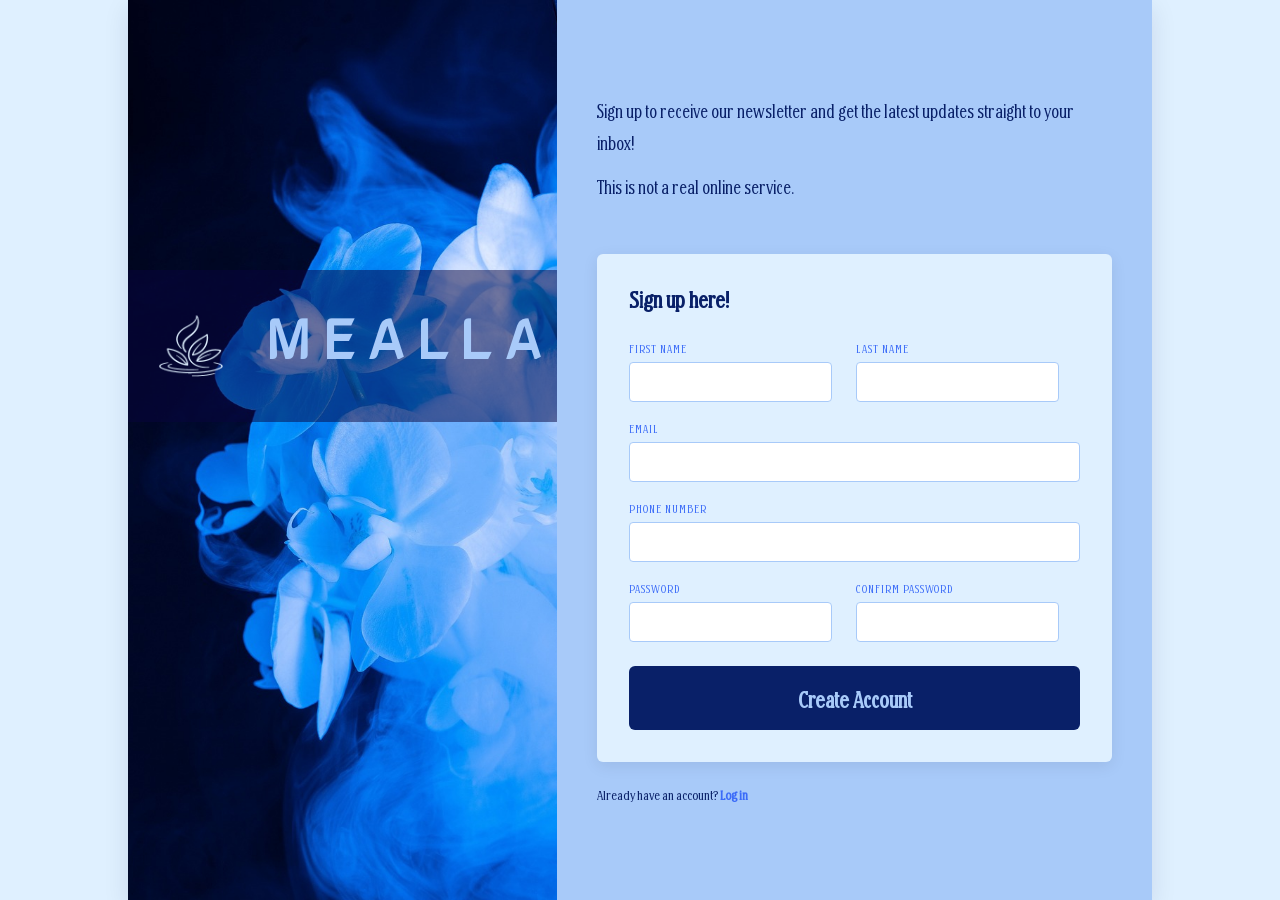
<file: index.html>
<!DOCTYPE html>
<html lang="en">
<head>
  <meta charset="UTF-8" />
  <meta name="viewport" content="width=device-width, initial-scale=1.0" />
  <title>Sign Up</title>
  <link rel="stylesheet" href="styles.css" />
</head>
<body>

  <!-- CENTERED CONTAINER -->
  <div class="container">

    <!-- LEFT IMAGE PANEL -->
    <div class="image-panel">
      <div class="logo">
        <img src="images/logo_transparent.png" alt="Mealla logo">
        <h1>MEALLA</h1>
      </div>
    </div>

    <!-- RIGHT FORM PANEL -->
    <div class="form-panel">
      <div class="intro">
        <p>
          Sign up to receive our newsletter and get the latest updates straight to your inbox!
        </p>
        <p>This is not a real online service.</p>
      </div>

      <form>
        <h2>Sign up here!</h2>

        <div class="form-fields">
          <div class="field">
            <label>FIRST NAME</label>
            <input type="text">
          </div>

          <div class="field">
            <label>LAST NAME</label>
            <input type="text">
          </div>

          <div class="field full">
            <label>EMAIL</label>
            <input type="email">
          </div>

          <div class="field full">
            <label>PHONE NUMBER</label>
            <input type="tel">
          </div>

          <div class="field">
            <label>PASSWORD</label>
            <input type="password">
          </div>

          <div class="field">
            <label>CONFIRM PASSWORD</label>
            <input type="password">
          </div>
        </div>

        <button type="submit">Create Account</button>
      </form>

      <p class="login">
        Already have an account? <a href="#">Log in</a>
      </p>
</file>
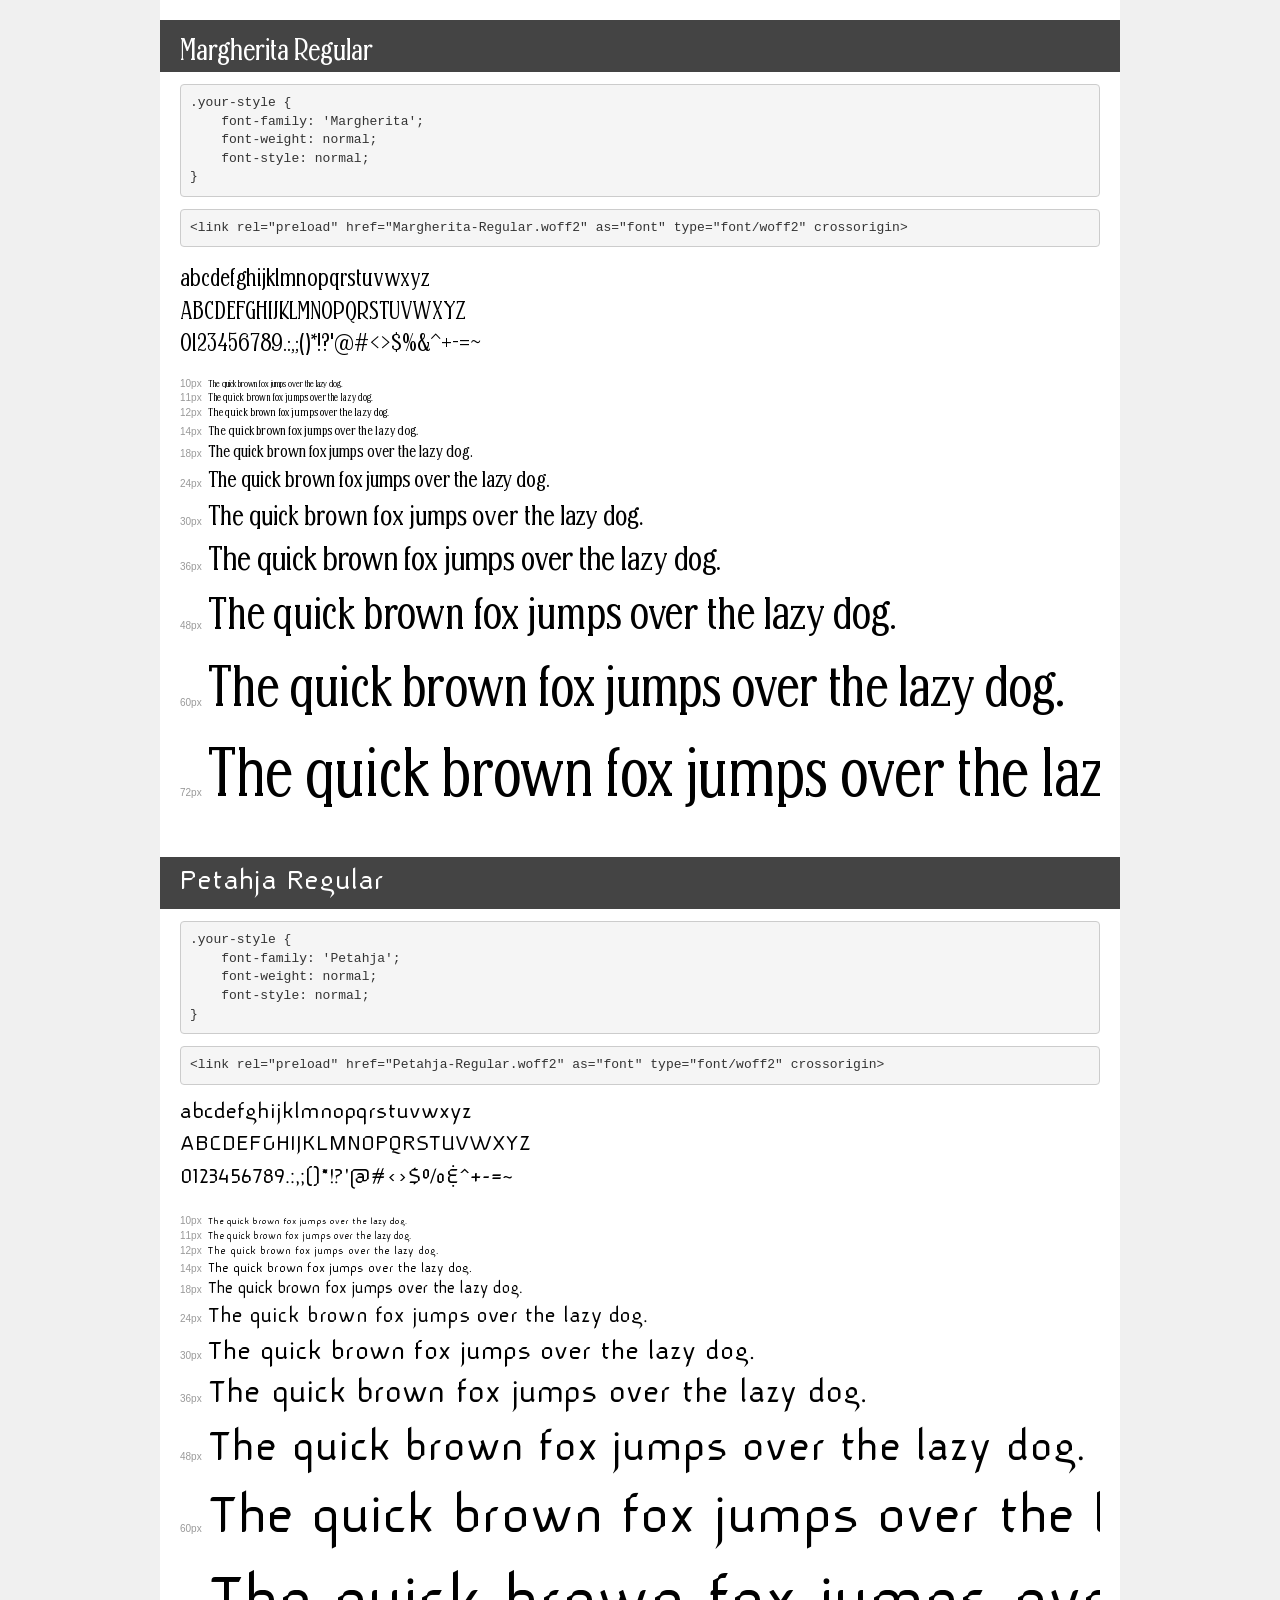
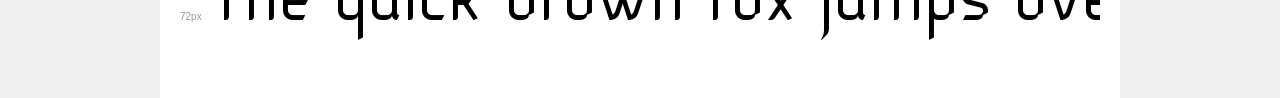
<file: fonts/demo.html>
<!DOCTYPE html>
<html lang="en">
<head>
    <meta charset="utf-8">
    <meta http-equiv="X-UA-Compatible" content="IE=edge">
    <meta name="viewport" content="width=device-width, initial-scale=1">
    <meta name="robots" content="noindex, noarchive">
    <meta name="format-detection" content="telephone=no">
    <title>Transfonter demo</title>
    <link href="stylesheet.css" rel="stylesheet">
    <style>
        /*
        http://meyerweb.com/eric/tools/css/reset/
        v2.0 | 20110126
        License: none (public domain)
        */
        html, body, div, span, applet, object, iframe,
        h1, h2, h3, h4, h5, h6, p, blockquote, pre,
        a, abbr, acronym, address, big, cite, code,
        del, dfn, em, img, ins, kbd, q, s, samp,
        small, strike, strong, sub, sup, tt, var,
        b, u, i, center,
        dl, dt, dd, ol, ul, li,
        fieldset, form, label, legend,
        table, caption, tbody, tfoot, thead, tr, th, td,
        article, aside, canvas, details, embed,
        figure, figcaption, footer, header, hgroup,
        menu, nav, output, ruby, section, summary,
        time, mark, audio, video {
            margin: 0;
            padding: 0;
            border: 0;
            font-size: 100%;
            font: inherit;
            vertical-align: baseline;
        }
        /* HTML5 display-role reset for older browsers */
        article, aside, details, figcaption, figure,
        footer, header, hgroup, menu, nav, section {
            display: block;
        }
        body {
            line-height: 1;
        }
        ol, ul {
            list-style: none;
        }
        blockquote, q {
            quotes: none;
        }
        blockquote:before, blockquote:after,
        q:before, q:after {
            content: '';
            content: none;
        }
        table {
            border-collapse: collapse;
            border-spacing: 0;
        }
        /* demo styles */
        body {
            background: #f0f0f0;
            color: #000;
        }
        .page {
            background: #fff;
            width: 920px;
            margin: 0 auto;
            padding: 20px 20px 0 20px;
            overflow: hidden;
        }
        .font-container {
            overflow-x: auto;
            overflow-y: hidden;
            margin-bottom: 40px;
            line-height: 1.3;
            white-space: nowrap;
            padding-bottom: 5px;
        }
        h1 {
            position: relative;
            background: #444;
            font-size: 32px;
            color: #fff;
            padding: 10px 20px;
            margin: 0 -20px 12px -20px;
        }
        .letters {
            font-size: 25px;
            margin-bottom: 20px;
        }
        .s10:before {
            content: '10px';
        }
        .s11:before {
            content: '11px';
        }
        .s12:before {
            content: '12px';
        }
        .s14:before {
            content: '14px';
        }
        .s18:before {
            content: '18px';
        }
        .s24:before {
            content: '24px';
        }
        .s30:before {
            content: '30px';
        }
        .s36:before {
            content: '36px';
        }
        .s48:before {
            content: '48px';
        }
        .s60:before {
            content: '60px';
        }
        .s72:before {
            content: '72px';
        }
        .s10:before, .s11:before, .s12:before, .s14:before,
        .s18:before, .s24:before, .s30:before, .s36:before,
        .s48:before, .s60:before, .s72:before {
            font-family: Arial, sans-serif;
            font-size: 10px;
            font-weight: normal;
            font-style: normal;
            color: #999;
            padding-right: 6px;
        }
        pre {
            display: block;
            padding: 9px;
            margin: 0 0 12px;
            font-family: Monaco, Menlo, Consolas, "Courier New", monospace;
            font-size: 13px;
            line-height: 1.428571429;
            color: #333;
            font-weight: normal;
            font-style: normal;
            background-color: #f5f5f5;
            border: 1px solid #ccc;
            overflow-x: auto;
            border-radius: 4px;
        }
        /* responsive */
        @media (max-width: 959px) {
            .page {
                width: auto;
                margin: 0;
            }
        }
    </style>
</head>
<body>
<div class="page">
    <div class="demo">
        <h1 style="font-family: 'Margherita'; font-weight: normal; font-style: normal;">Margherita Regular</h1>
        <pre title="Usage">.your-style {
    font-family: 'Margherita';
    font-weight: normal;
    font-style: normal;
}</pre>
        <pre title="Preload (optional)">
&lt;link rel=&quot;preload&quot; href=&quot;Margherita-Regular.woff2&quot; as=&quot;font&quot; type=&quot;font/woff2&quot; crossorigin&gt;</pre>
        <div class="font-container" style="font-family: 'Margherita'; font-weight: normal; font-style: normal;">
            <p class="letters">
                abcdefghijklmnopqrstuvwxyz<br>
ABCDEFGHIJKLMNOPQRSTUVWXYZ<br>
                0123456789.:,;()*!?'@#&lt;&gt;$%&^+-=~
            </p>
            <p class="s10" style="font-size: 10px;">The quick brown fox jumps over the lazy dog.</p>
            <p class="s11" style="font-size: 11px;">The quick brown fox jumps over the lazy dog.</p>
            <p class="s12" style="font-size: 12px;">The quick brown fox jumps over the lazy dog.</p>
            <p class="s14" style="font-size: 14px;">The quick brown fox jumps over the lazy dog.</p>
            <p class="s18" style="font-size: 18px;">The quick brown fox jumps over the lazy dog.</p>
            <p class="s24" style="font-size: 24px;">The quick brown fox jumps over the lazy dog.</p>
            <p class="s30" style="font-size: 30px;">The quick brown fox jumps over the lazy dog.</p>
            <p class="s36" style="font-size: 36px;">The quick brown fox jumps over the lazy dog.</p>
            <p class="s48" style="font-size: 48px;">The quick brown fox jumps over the lazy dog.</p>
            <p class="s60" style="font-size: 60px;">The quick brown fox jumps over the lazy dog.</p>
            <p class="s72" style="font-size: 72px;">The quick brown fox jumps over the lazy dog.</p>
        </div>
    </div>

    <div class="demo">
        <h1 style="font-family: 'Petahja'; font-weight: normal; font-style: normal;">Petahja Regular</h1>
        <pre title="Usage">.your-style {
    font-family: 'Petahja';
    font-weight: normal;
    font-style: normal;
}</pre>
        <pre title="Preload (optional)">
&lt;link rel=&quot;preload&quot; href=&quot;Petahja-Regular.woff2&quot; as=&quot;font&quot; type=&quot;font/woff2&quot; crossorigin&gt;</pre>
        <div class="font-container" style="font-family: 'Petahja'; font-weight: normal; font-style: normal;">
            <p class="letters">
                abcdefghijklmnopqrstuvwxyz<br>
ABCDEFGHIJKLMNOPQRSTUVWXYZ<br>
                0123456789.:,;()*!?'@#&lt;&gt;$%&^+-=~
            </p>
            <p class="s10" style="font-size: 10px;">The quick brown fox jumps over the lazy dog.</p>
            <p class="s11" style="font-size: 11px;">The quick brown fox jumps over the lazy dog.</p>
            <p class="s12" style="font-size: 12px;">The quick brown fox jumps over the lazy dog.</p>
            <p class="s14" style="font-size: 14px;">The quick brown fox jumps over the lazy dog.</p>
            <p class="s18" style="font-size: 18px;">The quick brown fox jumps over the lazy dog.</p>
            <p class="s24" style="font-size: 24px;">The quick brown fox jumps over the lazy dog.</p>
            <p class="s30" style="font-size: 30px;">The quick brown fox jumps over the lazy dog.</p>
            <p class="s36" style="font-size: 36px;">The quick brown fox jumps over the lazy dog.</p>
            <p class="s48" style="font-size: 48px;">The quick brown fox jumps over the lazy dog.</p>
            <p class="s60" style="font-size: 60px;">The quick brown fox jumps over the lazy dog.</p>
            <p class="s72" style="font-size: 72px;">The quick brown fox jumps over the lazy dog.</p>
        </div>
    </div>

</div>
</body>
</html>
</file>
<file: styles.css>
@font-face {
  font-family: 'Margherita';
  src: url('fonts/Margherita-Regular.woff2') format('woff2'),
      url('fonts/Margherita-Regular.woff') format('woff');
  font-weight: normal;
  font-style: normal;
  font-display: swap;
}

@font-face {
  font-family: 'Petahja';
  src: url('fonts/Petahja-Regular.woff2') format('woff2'),
      url('fonts/Petahja-Regular.woff') format('woff');
  font-weight: normal;
  font-style: normal;
  font-display: swap;
}

:root {
  --dark: #092068;
  --med: #3b6bf8;
  --light: rgb(168, 202, 249);
  --extra-light: rgb(223, 240, 255);
}

/* ---------- RESET ---------- */
* {
  margin: 0;
  padding: 0;
  box-sizing: border-box;
  font-family: 'Margherita', Helvetica, sans-serif;
}

/* ---------- BODY LAYOUT ---------- */
body {
  display: flex;
  justify-content: center;  /* center the container */
  align-items: center;
  background: var(--extra-light);
  min-height: 100vh;
}

/* ---------- CENTERED CONTAINER ---------- */
.container {
  display: flex;
  width: 80%;            /* take up 80% of viewport width */
  max-width: 1200px;
  min-height: 100vh;
  background: var(--light);     /* optional subtle background */
  box-shadow: 0 8px 24px rgba(9, 4, 63, 0.1);
  overflow: hidden;
}

/* ---------- LEFT IMAGE PANEL ---------- */
.image-panel {
  flex: 1;
  background: url("images/background.jpg") center / cover no-repeat;
  position: relative;
}

.logo {
  position: absolute;
  top: 30%;
  width: 100%;
  display: flex;
  justify-content: center;
  align-items: center;
  gap: 15px;
  color: var(--light);
  background: rgba(9, 4, 63, 0.5);
  padding: 16px 0;
}

.logo img {
  height: 120px;
}

.logo h1 {
  font-size: 4rem;
  letter-spacing: 0.2em;
  font-family: 'Petahja';
}

/* ---------- RIGHT FORM PANEL ---------- */
.form-panel {
  flex: 1.2;
  padding: 60px 40px;
  display: flex;
  flex-direction: column;
  justify-content: center;
  background: var(--light);
}

/* ---------- INTRO TEXT ---------- */
.intro {
  font-size: 1rem;
  margin-bottom: 40px;
}

.intro p {
  margin-bottom: 12px;
  font-size: 1.2em;
}

h2, p {
  color: var(--dark);
}

/* ---------- FORM ---------- */
form {
  background: var(--extra-light);
  padding: 24px 32px 32px;
  box-shadow: 0 4px 16px rgba(12, 0, 30, 0.08);
  border-radius: 6px;
}

form h2 {
  margin-bottom: 20px;
}

/* ---------- FORM FIELDS ---------- */
.form-fields {
  display: flex;
  flex-wrap: wrap;
  gap: 16px 24px;
}

.field {
  display: flex;
  flex-direction: column;
  width: 45%;
}

.field.full {
  width: 100%;
}

label {
  font-size: 0.75rem;
  letter-spacing: 0.08em;
  margin-bottom: 4px;
  color: var(--med);
}

input {
  padding: 8px 10px;
  border: 1px solid var(--light);
  border-radius: 4px;
}

input:focus {
  outline: none;
  border-color: var(--med);
}

/* ---------- SUBMIT BUTTON ---------- */
button {
  margin-top: 24px;
  width: 100%;
  padding: 12px;
  background:  var(--dark);
  color: var(--light);
  border: none;
  border-radius: 6px;
  font-weight: bold;
  font-size: 1.5rem;
  cursor: pointer;
}

button:hover {
  background:  var(--med);
}

/* ---------- LOGIN TEXT ---------- */
.login {
  margin-top: 20px;
  font-size: 0.9rem;
}

.login a {
  color: var(--med);
  font-weight: bold;
  text-decoration: none;
}

.login a:hover {
  text-decoration: underline;
}

/* ---------- RESPONSIVE ---------- */
@media (max-width: 900px) {
  .container {
    flex-direction: column;
    width: 90%;
    min-height: auto;
  }

  .image-panel {
    height: 30vh;
  }

  .form-panel {
    padding: 40px 24px;
  }

  .field {
    width: 100%;
  }
}
</file>
<file: fonts/stylesheet.css>
@font-face {
    font-family: 'Margherita';
    src: url('Margherita-Regular.woff2') format('woff2'),
        url('Margherita-Regular.woff') format('woff');
    font-weight: normal;
    font-style: normal;
    font-display: swap;
}

@font-face {
    font-family: 'Petahja';
    src: url('Petahja-Regular.woff2') format('woff2'),
        url('Petahja-Regular.woff') format('woff');
    font-weight: normal;
    font-style: normal;
    font-display: swap;
}
</file>
